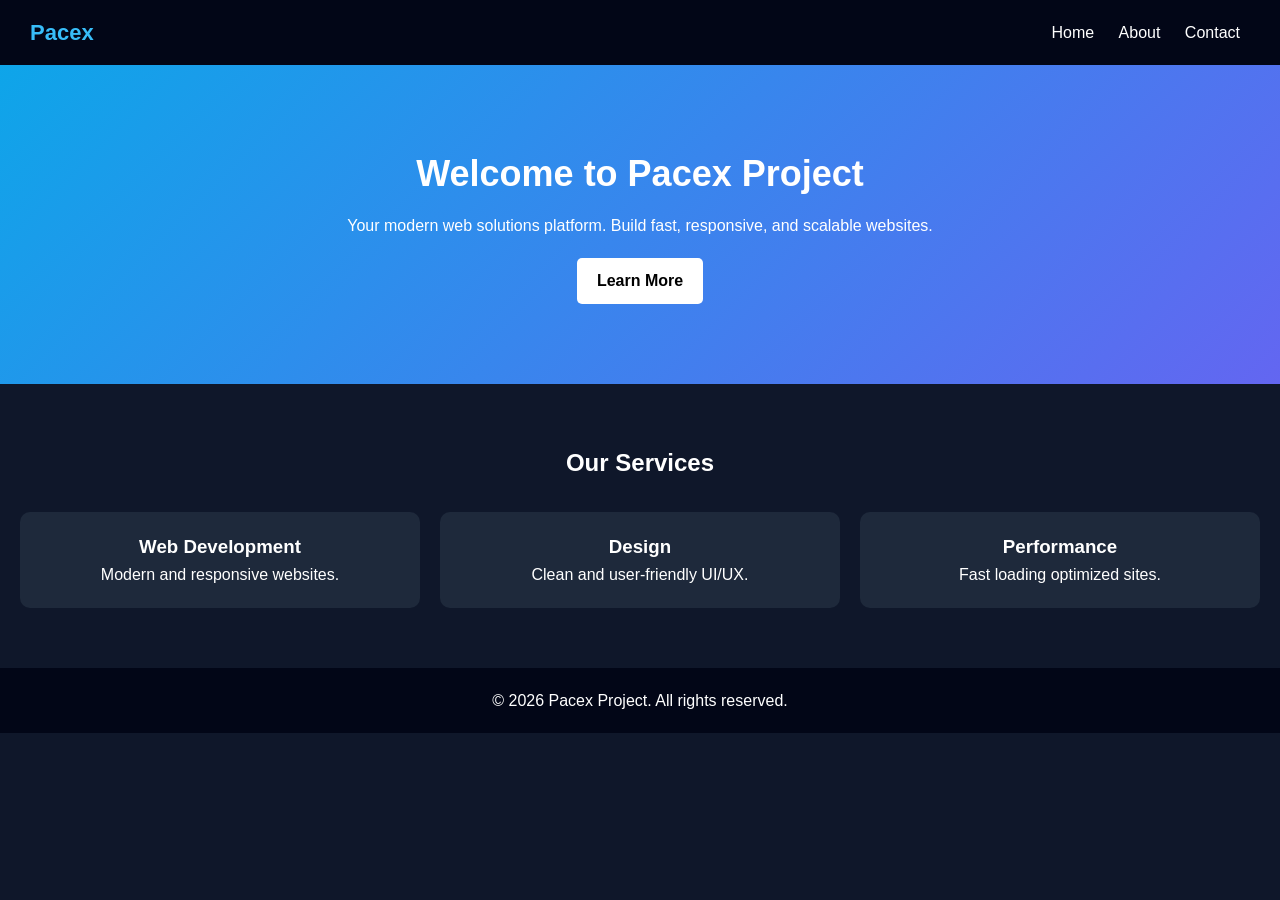
<file: index.html>
<!DOCTYPE html>
<html lang="en">
<head>
  <meta charset="UTF-8" />
  <meta name="viewport" content="width=device-width, initial-scale=1.0" />
  <title>Pacex Project</title>
 <link rel="stylesheet" href="style.css">
</head>
<body>
<header>
  <h1>Pacex</h1>
  <nav>
    <a href="index.html">Home</a>
    <a href="about.html">About</a>
    <a href="contact.html">Contact</a>
  </nav>
</header>

<section class="hero">
  <h2>Welcome to Pacex Project</h2>
  <p>Your modern web solutions platform. Build fast, responsive, and scalable websites.</p>
  <a href="about.html" class="btn">Learn More</a>
</section>

<section class="section">
  <h2>Our Services</h2>
  <div class="cards">
    <div class="card">
      <h3>Web Development</h3>
      <p>Modern and responsive websites.</p>
    </div>
    <div class="card">
      <h3>Design</h3>
      <p>Clean and user-friendly UI/UX.</p>
    </div>
    <div class="card">
      <h3>Performance</h3>
      <p>Fast loading optimized sites.</p>
    </div>
  </div>
</section>

<footer>
  <p>© 2026 Pacex Project. All rights reserved.</p>
</footer>

</body>
</html>
</file>
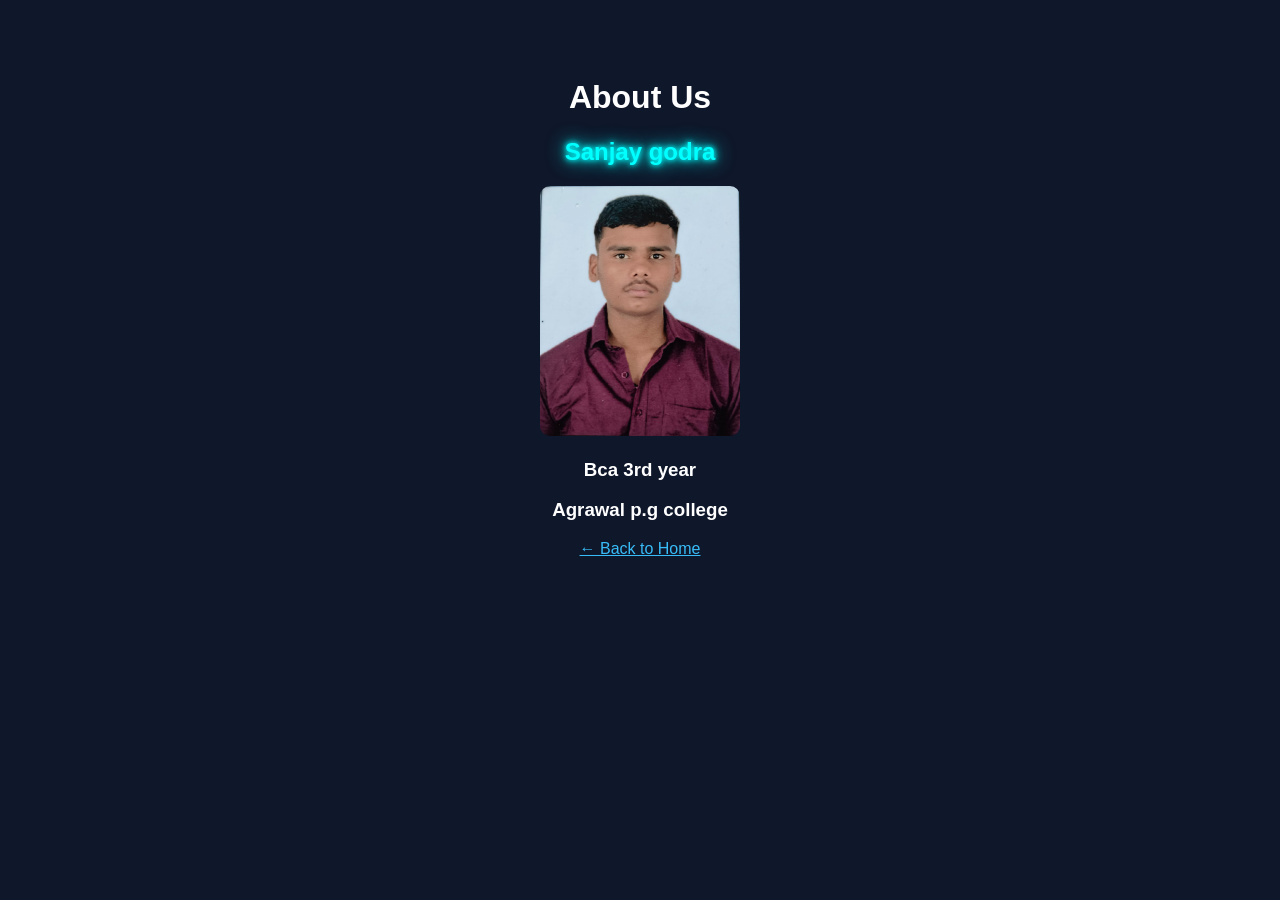
<file: about.html>
<!DOCTYPE html>
<html lang="en">
<head>
<meta charset="UTF-8"><meta name="viewport" content="width=device-width, initial-scale=1.0">
<title>About - Pacex</title>
<link rel="stylesheet" href="about.css">
</head>
<body>
<h1>About Us</h1>
<h2 class="glow">Sanjay godra</h2>
<img class="img" src="WhatsApp Image 2026-04-19 at 9.39.39 AM.jpeg"  /><br/>
<h3>Bca 3rd year</h3>
<h3>Agrawal p.g college</h3>

<a href="index.html">← Back to Home</a>
</body>
</html>
</file>
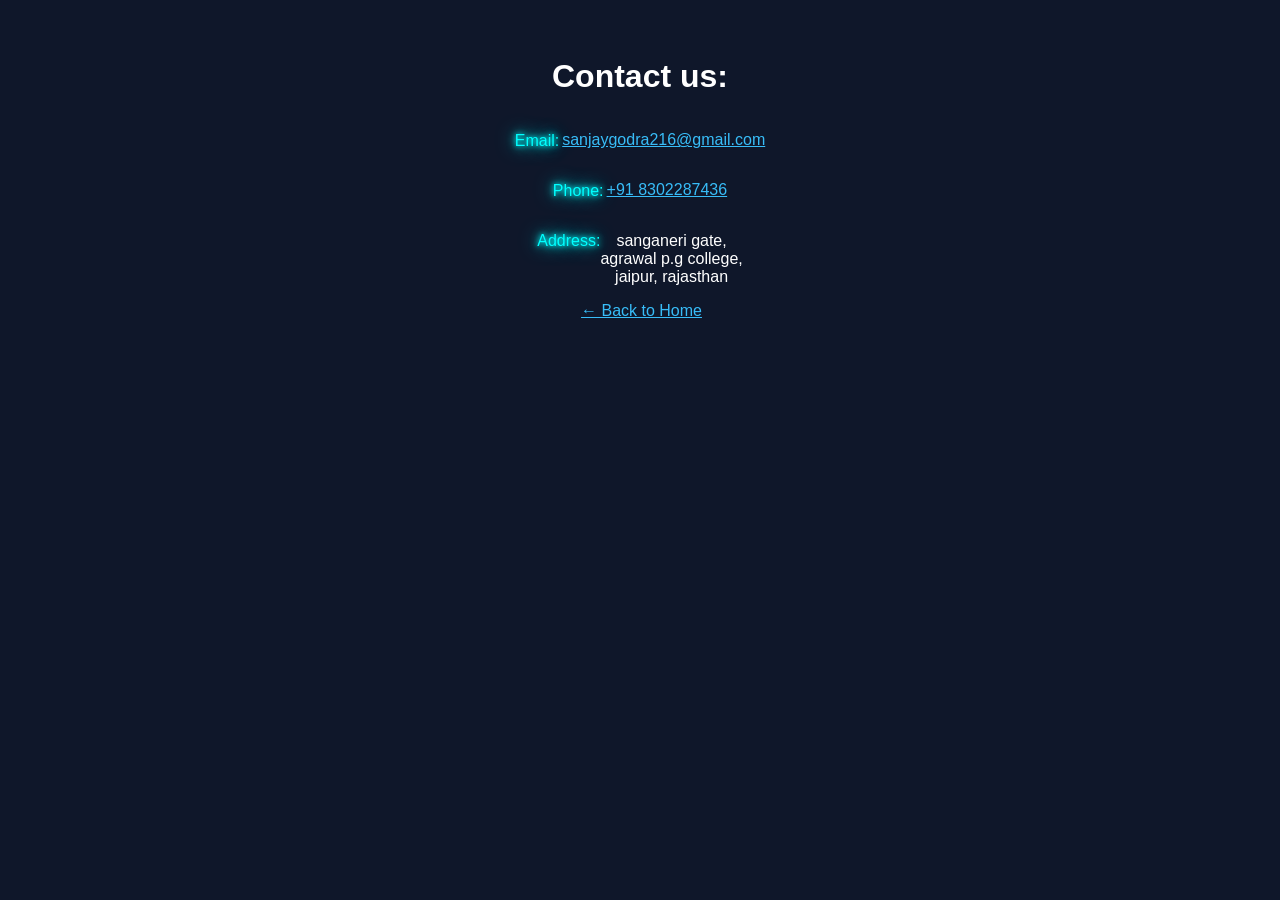
<file: contact.html>
<html lang="en">
<head>
<meta charset="UTF-8"><meta name="viewport" content="width=device-width, initial-scale=1.0">
<title>Contact - Pacex</title>
<link rel="stylesheet" href="contact.css">
</head>
<body>
<h1>Contact us:</h1>
<div class="first">
    <p class="glow">Email:</p>
<a href="mailto:sanjaygodra216@gmail.com">sanjaygodra216@gmail.com</a>
</div>
<div class="first">
    <p class="glow">Phone:</p>
<a href="tel:+918302287436">+91 8302287436</a>
</div>
<div class="first">
    <p class="glow">Address:</p>
<p> sanganeri gate,<br/> agrawal p.g college,<br/> jaipur, rajasthan</p>
</div>
<a href="index.html">← Back to Home</a>
</body>
</html>
</file>
<file: style.css>
* {margin:0;padding:0;box-sizing:border-box;font-family:Arial,sans-serif;}
    body {line-height:1.6;background:#0f172a;color:#fff;}
    header {display:flex;justify-content:space-between;align-items:center;padding:15px 30px;background:#020617;position:sticky;top:0;}
    header h1 {font-size:22px;color:#38bdf8;}
    nav a {margin:0 10px;color:#fff;text-decoration:none;}
    .hero {text-align:center;padding:80px 20px;background:linear-gradient(135deg,#0ea5e9,#6366f1);}
    .hero h2 {font-size:36px;margin-bottom:10px;}
    .hero p {max-width:600px;margin:auto;}
    .btn {display:inline-block;margin-top:20px;padding:10px 20px;background:#fff;color:#000;border-radius:5px;text-decoration:none;font-weight:bold;}
    .section {padding:60px 20px;text-align:center;}
    .cards {display:grid;grid-template-columns:repeat(auto-fit,minmax(250px,1fr));gap:20px;margin-top:30px;}
    .card {background:#1e293b;padding:20px;border-radius:10px;}
    footer {text-align:center;padding:20px;background:#020617;}
    @media(max-width:600px){.hero h2{font-size:28px;}}
</file>
<file: about.css>
body{font-family:Arial;background:#0f172a;color:#fff;text-align:center;padding:50px;}a{color:#38bdf8;}
   .img{
    height: 250px;
    width: 200px;
    border-radius: 10px;
    
   }
  .glow {
  color: #0ff;
  text-shadow: 
    0 0 5px #0ff,
    0 0 10px #0ff,
    0 0 20px #0ff;
}
</file>
<file: contact.css>
body{font-family:Arial;background:#0f172a;color:#fff;text-align:center;padding:50px;}a{color:#38bdf8;}
    .first{
        display: flex;

        justify-content: center;
    }
.glow {
  color: #0ff;
  text-shadow: 
    0 0 5px #0ff,
    0 0 10px #0ff,
    0 0 20px #0ff;
}
a{
    margin-top: 15px;
    margin-left: 3px;
}
</file>
